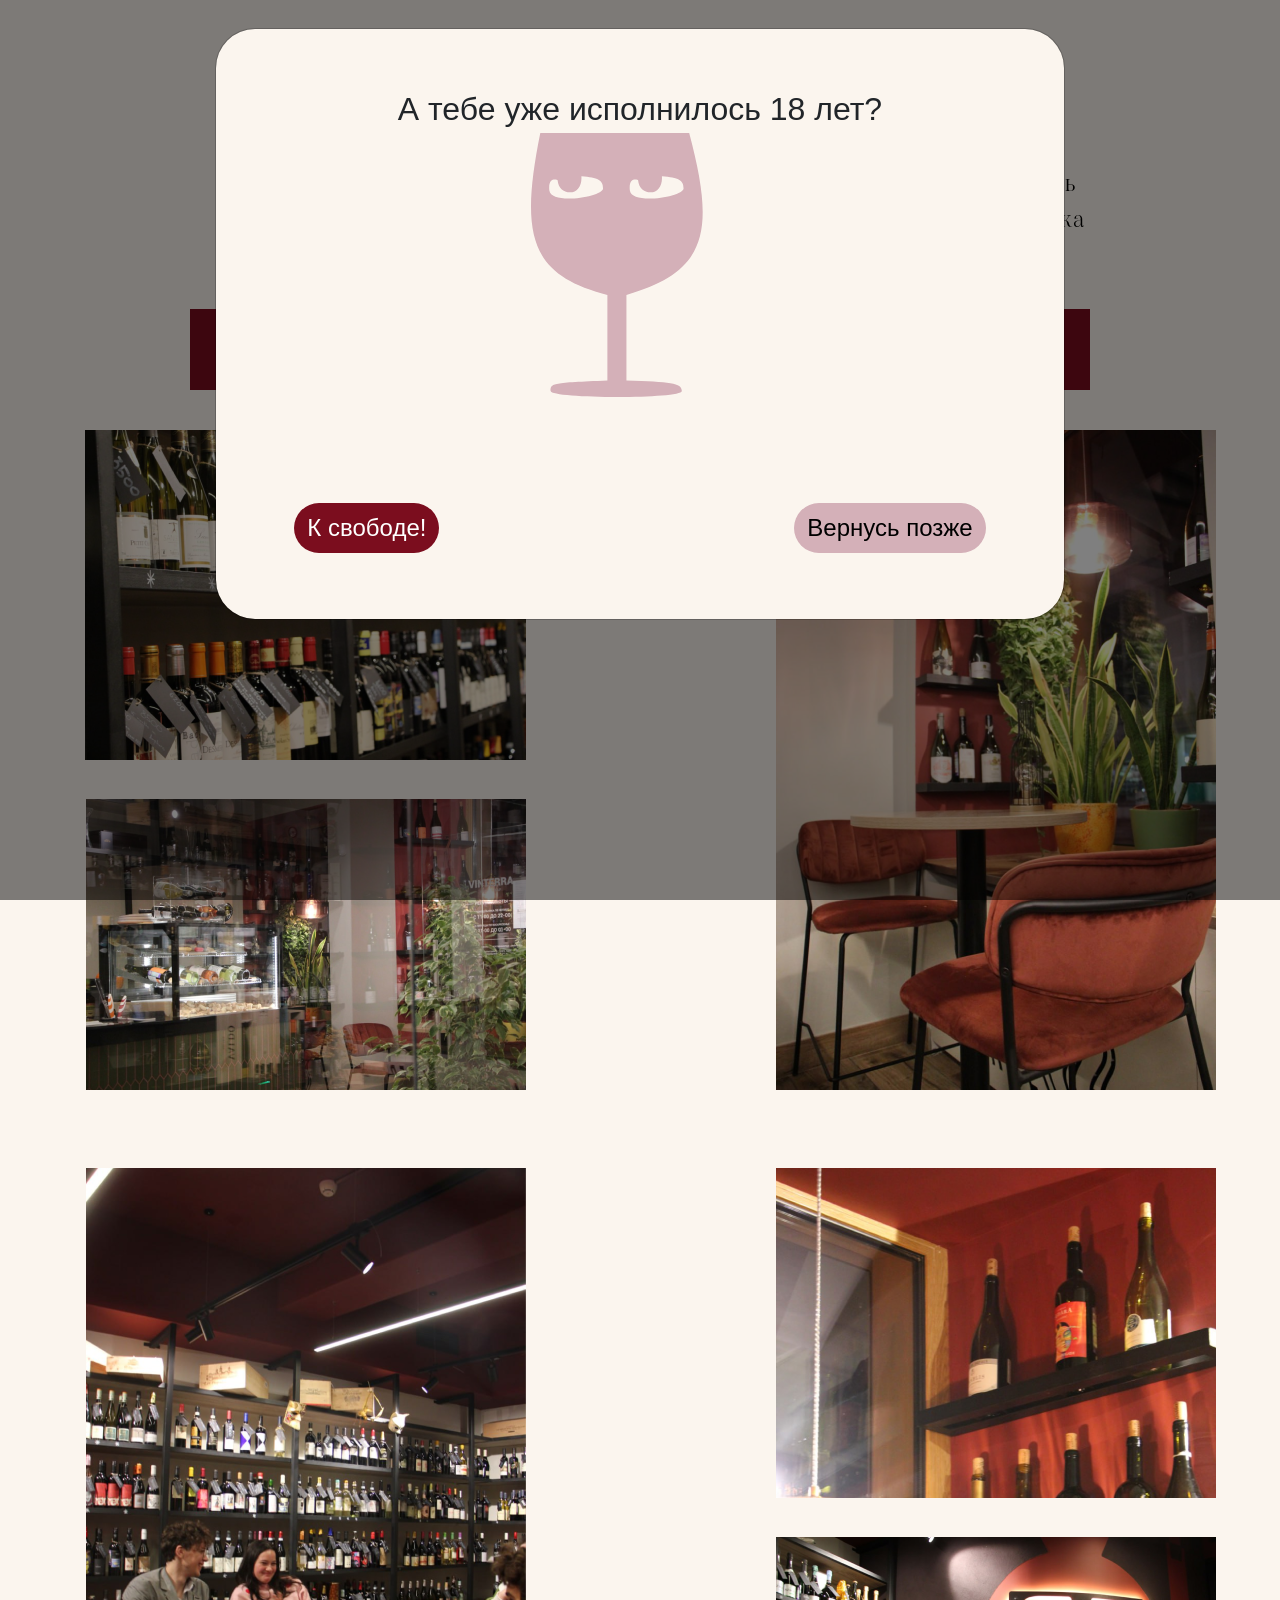
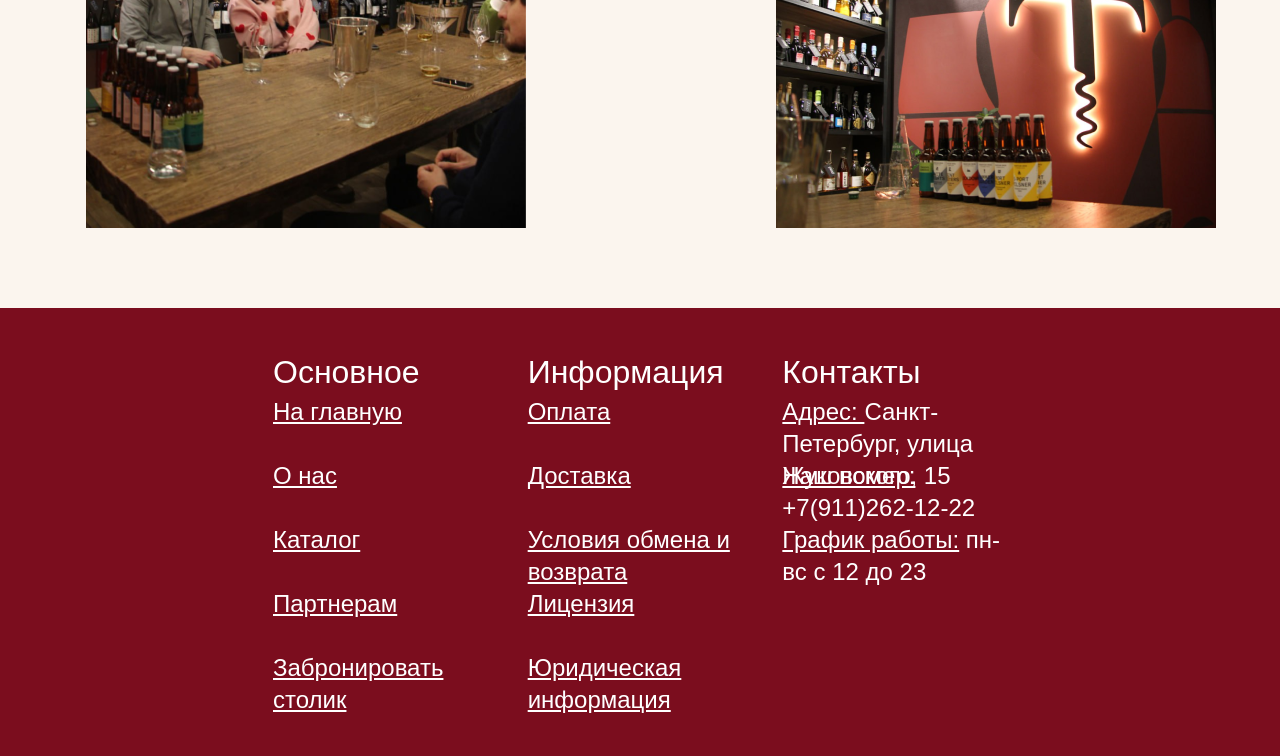
<file: index.html>
<!DOCTYPE HTML PUBLIC "-//W3C//DTD HTML 4.01//EN" "http://www.w3.org/TR/html4/strict.dtd">
<html>

<head>
    <meta http-equiv="Content-Type" content="text/html; charset=utf-8">
    <link rel="stylesheet" href="https://cdn.jsdelivr.net/npm/bootstrap@4.2.1/dist/css/bootstrap.min.css"
        integrity="sha384-GJzZqFGwb1QTTN6wy59ffF1BuGJpLSa9DkKMp0DgiMDm4iYMj70gZWKYbI706tWS" crossorigin="anonymous">
    <link href="style.css" rel="stylesheet">
    <link href="index.css" rel="stylesheet">
    <link href="https://github.com/agrorural/Intranet/blob/master/assets/fonts/Ubuntu-Bold.woff2" rel="stylesheet">
    <link rel="preconnect" href="https://fonts.googleapis.com">
    <link rel="preconnect" href="https://fonts.gstatic.com" crossorigin>
    <link href="https://fonts.googleapis.com/css2?family=Viaoda+Libre&family=Viga&display=swap" rel="stylesheet">

    <script src="https://code.jquery.com/jquery-3.5.1.min.js"></script>
    <script src="https://cdn.jsdelivr.net/npm/@popperjs/core@2.9.2/dist/umd/popper.min.js"></script>
    <script src="https://stackpath.bootstrapcdn.com/bootstrap/4.5.2/js/bootstrap.min.js"></script>
</head>

<body>
    <!-- Modal -->
    <div class="modal fade" id="myModal" role="dialog">
        <div class="modal-dialog custom-modal">
            <!-- Modal content-->
            <div class="modal-content">
                <div class="modal-body">
                    <h2 class="modal-title">
                        А тебе уже исполнилось 18 лет?
                    </h2>
                    <button type="button" class="btn btnAgree">К свободе!</button>
                    <svg width="172" height="264" viewBox="0 0 172 264" fill="none" xmlns="http://www.w3.org/2000/svg"
                        class="model-background">
                        <path fill-rule="evenodd" clip-rule="evenodd"
                            d="M9.28957 0H158.198C184.414 98.4997 176.926 138.297 95.4314 161.895V247.604C138.976 249.094 150.839 249.768 150.839 257.993C150.839 266.217 19.6785 265.784 19.6785 257.993C19.6785 250.201 21.2238 249.89 76.385 247.604V161.895C0.189878 142.229 -11.8863 104.512 9.28957 0ZM50.3983 43.2874C67.1526 44.5813 72.042 47.1832 72.042 55.4078C72.042 63.6324 20.0106 72.4246 18.3657 57.5722C16.7208 42.7198 26.5903 47.1832 26.5903 47.1832C27.3631 54.979 32.218 59.3037 39.1436 59.3037C46.0693 59.3037 51.1409 52.9259 50.3983 43.2874ZM152.556 55.4078C152.556 47.1832 147.667 44.5813 130.913 43.2874C131.655 52.9259 126.584 59.3037 119.658 59.3037C112.732 59.3037 107.877 54.979 107.105 47.1832C107.105 47.1832 97.2353 42.7198 98.8801 57.5722C100.525 72.4246 152.556 63.6324 152.556 55.4078Z"
                            fill="#D4B0B8" />
                    </svg>
                    <button type="button" class="btn btnCancel">Вернусь позже</button>
                </div>
            </div>
        </div>
    </div>

    <header>
        <nav class="navbar">
            <a href="#about" class="nav-link aboutLink">О нас</a>
            <a href="catalog.html" class="nav-link catalogLink">Каталог</a>
            <a href="index.html" class="freedom-link">Свобода<p class="logoSmallText">Винотека</p></a>
            <a href="#partners" class="nav-link partnersLink">Партнерам</a>
            <a href="reservation.html" class="nav-link reservationLink">Бронь столика</a>
        </nav>
    </header>

    <div class="containerDescription">
        <p class="description">
            Почувствуйте свободу вкуса и выбора в нашей винотеке!
        </p>
    </div>

    <div class="container">
        <img src="images/index/image.png" class="image" id="image">
        <img src="images/index/image1.png" class="image" id="image1">
        <img src="images/index/image2.png" class="image" id="image2">
        <img src="images/index/image3.png" class="image" id="image3">
        <img src="images/index/image4.png" class="image" id="image4">
        <img src="images/index/image5.png" class="image" id="image5">
    </div>

    <footer>
        <div class="containerFooter">
            <div class="row">
                <div class="col">
                    Основное
                    <div class="textFooter">
                        <a href="index.html" class="linkFooter">
                            На главную
                        </a>
                    </div>
                    <div class="textFooter">
                        <a href="#about" class="linkFooter">
                            О нас
                        </a>
                    </div>
                    <div class="textFooter">
                        <a href="catalog.html" class="linkFooter">
                            Каталог
                        </a>
                    </div>
                    <div class="textFooter">
                        <a href="#" class="linkFooter">
                            Партнерам
                        </a>
                    </div>
                    <div class="textFooter">
                        <a href="/reservation.html" class="linkFooter">
                            Забронировать столик
                        </a>
                    </div>
                </div>
                <div class="col">
                    Информация
                    <div class="textFooter">
                        <a href="#" class="linkFooter">
                            Оплата
                        </a>
                    </div>
                    <div class="textFooter">
                        <a href="#" class="linkFooter">
                            Доставка
                        </a>
                    </div>
                    <div class="textFooter">
                        <a href="#" class="linkFooter">
                            Условия обмена и возврата
                        </a>
                    </div>
                    <div class="textFooter">
                        <a href="#" class="linkFooter">
                            Лицензия
                        </a>
                    </div>
                    <div class="textFooter">
                        <a href="#" class="linkFooter">
                            Юридическая информация
                        </a>
                    </div>
                </div>
                <div class="col">
                    Контакты
                    <div class="textFooter">
                        <span class="underlineTextFooter">
                            Адрес:
                        </span>Санкт-Петербург, улица Жуковского, 15
                    </div>
                    <div class="textFooter">
                        <span class="underlineTextFooter">
                            Наш номер:
                        </span>+7(911)262-12-22

                    </div>
                    <div class="textFooter">
                        <span class="underlineTextFooter">График работы:</span> пн-вс с 12 до 23
                    </div>
                </div>
            </div>
        </div>
    </footer>
</body>

<script>
    localStorage.clear();

    $(document).ready(function () {
        $('#myModal').modal('show');
    });
    $('.btnAgree').on('click', function () {
        $('#myModal').modal('hide');
    });

    // Возврат на предыдущую страницу при нажатии "Вернусь позже"
    $('.btnCancel').on('click', function () {
        // window.history.back(); // Возврат на предыдущую страницу
    });
</script>

</html>
</file>
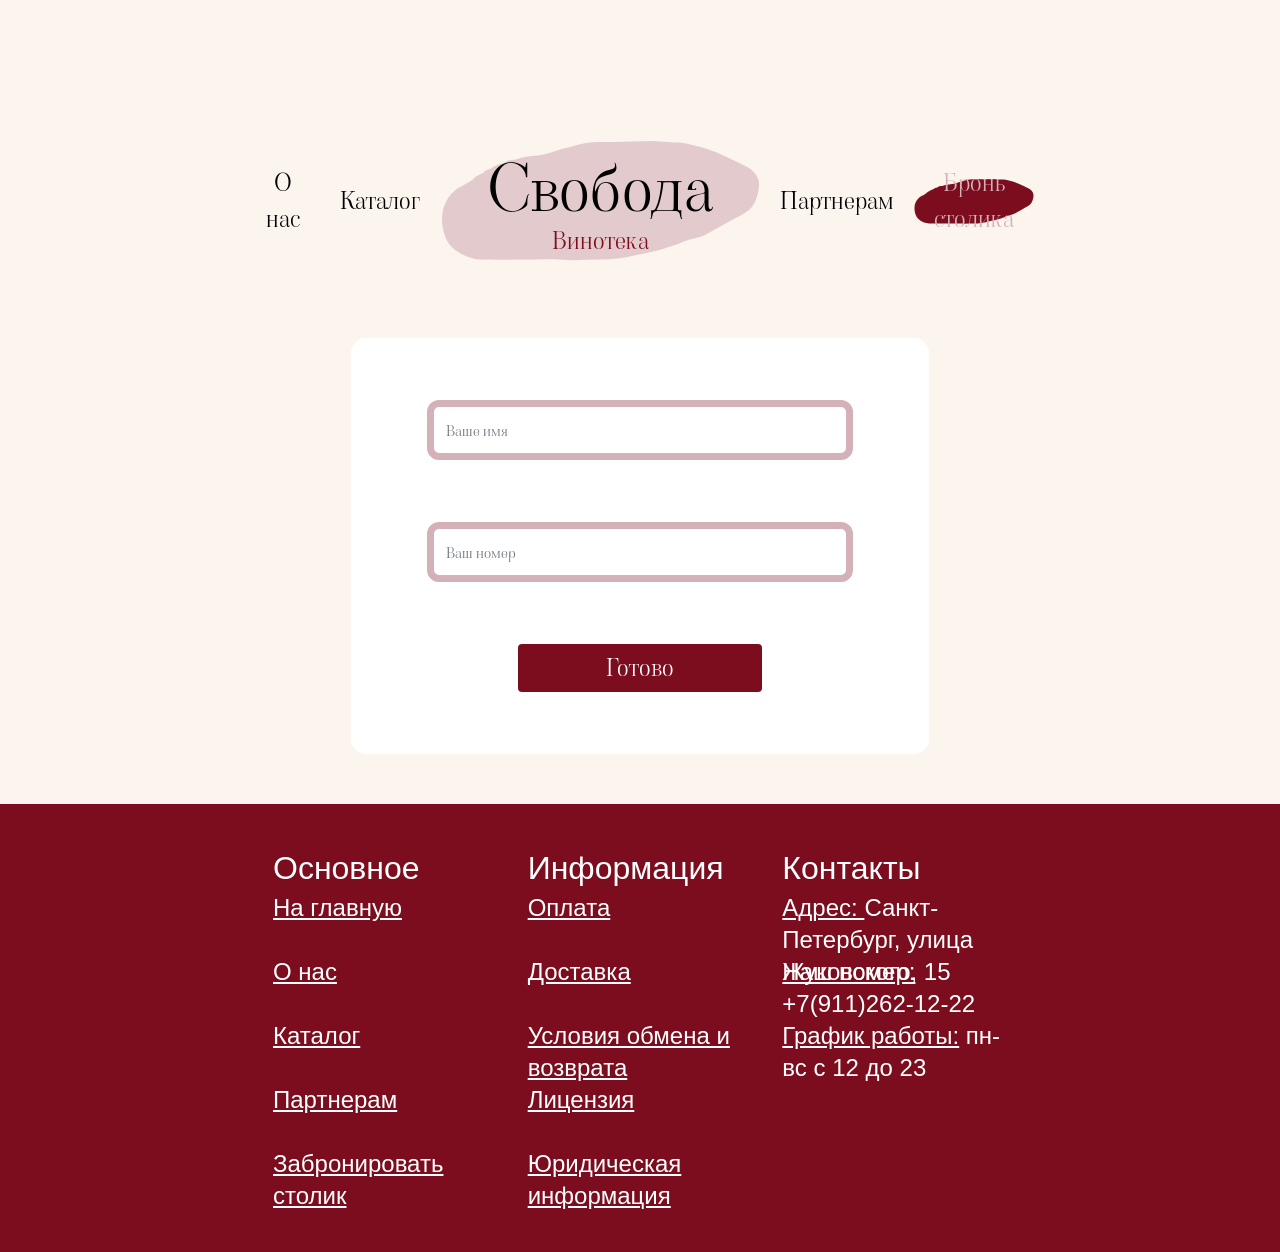
<file: reservation.html>
<!DOCTYPE HTML PUBLIC "-//W3C//DTD HTML 4.01//EN" "http://www.w3.org/TR/html4/strict.dtd">
<html>

<head>
    <meta http-equiv="Content-Type" content="text/html; charset=utf-8">
    <link rel="stylesheet" href="https://cdn.jsdelivr.net/npm/bootstrap@4.2.1/dist/css/bootstrap.min.css"
        integrity="sha384-GJzZqFGwb1QTTN6wy59ffF1BuGJpLSa9DkKMp0DgiMDm4iYMj70gZWKYbI706tWS" crossorigin="anonymous">
    <link href="style.css" rel="stylesheet">
    <link href="reservation.css" rel="stylesheet">
    <script src="https://code.jquery.com/jquery-3.5.1.min.js"></script>
    <script src="https://cdn.jsdelivr.net/npm/@popperjs/core@2.9.2/dist/umd/popper.min.js"></script>
    <script src="https://stackpath.bootstrapcdn.com/bootstrap/4.5.2/js/bootstrap.min.js"></script>

</head>

<body>
    <header>
        <nav class="navbar">
            <a href="#about" class="nav-link aboutLink">О нас</a>
            <a href="catalog.html" class="nav-link catalogLink">Каталог</a>
            <a href="index.html" class="freedom-link">Свобода<p class="logoSmallText">Винотека</p></a>
            <a href="#partners" class="nav-link partnersLink">Партнерам</a>
            <a href="reservation.html" class="nav-link reservationLink">Бронь столика</a>
        </nav>
    </header>

    <div class="container d-flex justify-content-center">
        <div class="col-md-10">
            <input type="text" id="name" class="form-control input-field" placeholder="Ваше имя">
            <input type="text" id="phone" class="form-control input-field" placeholder="Ваш номер">
            <button class="btn btn-primary submit-button d-block mx-auto" id="submit">Готово</button>
        </div>
    </div>

    <!-- Modal -->
    <div class="modal fade" id="myModal" role="dialog">
        <div class="modal-dialog custom-modal">
            <!-- Modal content-->
            <div class="modal-content">
                <div class="modal-body">
                    <h2 class="modal-title">
                        <p>Отлично!</p>
                        Наш администратор уже звонит вам для уточнения информации. До встречи в Свободе!
                    </h2>
                    <svg width="68" height="104" viewBox="0 0 68 104" fill="none"
                            xmlns="http://www.w3.org/2000/svg" class="backgroundImageLeft">
                            <path fill-rule="evenodd" clip-rule="evenodd"
                                d="M63.978 0H5.3171C-5.01049 38.8029 -2.06072 54.4805 30.0434 63.7767V97.5409C12.8896 98.128 8.21604 98.3935 8.21604 101.634C8.21604 104.874 59.8854 104.703 59.8854 101.634C59.8854 98.564 59.2767 98.4414 37.5465 97.5409V63.7767C67.5628 56.0297 72.32 41.1715 63.978 0ZM47.7836 17.0525C41.1835 17.5622 39.2573 18.5872 39.2573 21.8272C39.2573 25.0672 59.7546 28.5308 60.4026 22.6799C61.0505 16.8289 57.1626 18.5872 57.1626 18.5872C56.8581 21.6583 54.9456 23.362 52.2173 23.362C49.489 23.362 47.4911 20.8495 47.7836 17.0525ZM7.53954 21.8272C7.53954 18.5872 9.46568 17.5622 16.0658 17.0525C15.7733 20.8495 17.7712 23.362 20.4995 23.362C23.2278 23.362 25.1404 21.6583 25.4448 18.5872C25.4448 18.5872 29.3327 16.8289 28.6848 22.6799C28.0368 28.5308 7.53954 25.0672 7.53954 21.8272Z"
                                fill="#D4B0B8" />
                        </svg>
                        <svg width="68" height="104" viewBox="0 0 68 104" fill="none" xmlns="http://www.w3.org/2000/svg"
                            class="backgroundImageRight">
                            <path fill-rule="evenodd" clip-rule="evenodd"
                                d="M3.65953 0H62.3205C72.6481 38.8029 69.6983 54.4805 37.5942 63.7767V97.5409C54.748 98.128 59.4215 98.3935 59.4215 101.634C59.4215 104.874 7.75215 104.703 7.75215 101.634C7.75215 98.564 8.36091 98.4414 30.0911 97.5409V63.7767C0.0748003 56.0297 -4.68247 41.1715 3.65953 0ZM19.8539 17.0525C26.4541 17.5622 28.3802 18.5872 28.3802 21.8272C28.3802 25.0672 7.88299 28.5308 7.23502 22.6799C6.58704 16.8289 10.475 18.5872 10.475 18.5872C10.7794 21.6583 12.692 23.362 15.4203 23.362C18.1485 23.362 20.1465 20.8495 19.8539 17.0525ZM60.098 21.8272C60.098 18.5872 58.1719 17.5622 51.5717 17.0525C51.8643 20.8495 49.8663 23.362 47.1381 23.362C44.4098 23.362 42.4972 21.6583 42.1928 18.5872C42.1928 18.5872 38.3048 16.8289 38.9528 22.6799C39.6008 28.5308 60.098 25.0672 60.098 21.8272Z"
                                fill="#D4B0B8" />
                        </svg>
                </div>
            </div>
        </div>
    </div>

    <footer>
        <div class="containerFooter">
            <div class="row">
                <div class="col">
                    Основное
                    <div class="textFooter">
                        <a href="index.html" class="linkFooter">
                            На главную
                        </a>
                    </div>
                    <div class="textFooter">
                        <a href="#about" class="linkFooter">
                            О нас
                        </a>
                    </div>
                    <div class="textFooter">
                        <a href="catalog.html" class="linkFooter">
                            Каталог
                        </a>
                    </div>
                    <div class="textFooter">
                        <a href="#" class="linkFooter">
                            Партнерам
                        </a>
                    </div>
                    <div class="textFooter">
                        <a href="/reservation.html" class="linkFooter">
                            Забронировать столик
                        </a>
                    </div>
                </div>
                <div class="col">
                    Информация
                    <div class="textFooter">
                        <a href="#" class="linkFooter">
                            Оплата
                        </a>
                    </div>
                    <div class="textFooter">
                        <a href="#" class="linkFooter">
                            Доставка
                        </a>
                    </div>
                    <div class="textFooter">
                        <a href="#" class="linkFooter">
                            Условия обмена и возврата
                        </a>
                    </div>
                    <div class="textFooter">
                        <a href="#" class="linkFooter">
                            Лицензия
                        </a>
                    </div>
                    <div class="textFooter">
                        <a href="#" class="linkFooter">
                            Юридическая информация
                        </a>
                    </div>
                </div>
                <div class="col">
                    Контакты
                    <div class="textFooter">
                        <span class="underlineTextFooter">
                            Адрес:
                        </span>Санкт-Петербург, улица Жуковского, 15
                    </div>
                    <div class="textFooter">
                        <span class="underlineTextFooter">
                            Наш номер:
                        </span>+7(911)262-12-22

                    </div>
                    <div class="textFooter">
                        <span class="underlineTextFooter">График работы:</span> пн-вс с 12 до 23
                    </div>
                </div>
            </div>
        </div>
    </footer>
</body>
<script>
    // Находим кнопку отправки по id="submit"
    const btn = document.getElementById("submit");

    // Обработчик клика по кнопке (async, чтобы использовать await для запроса)
    btn.onclick = async function () {
        // Берём значения полей и убираем пробелы по краям
        const name = document.getElementById("name").value.trim();
        const phone = document.getElementById("phone").value.trim();
        

        // Проверка: имя не должно быть пустым
        if (!name) {
            alert("Пожалуйста, введите имя");
            return; // прерываем отправку
        }

        // Блокируем кнопку, чтобы пользователь не нажал дважды
        btn.disabled = true;

        try {
            // Отправляем POST-запрос на сервер с данными в формате JSON
            const r = await fetch("/api/send", {
                method: "POST",
                headers: { "Content-Type": "application/json" },
                body: JSON.stringify({ "Имя": name, "Номер": phone })
            });

            if (r.ok) {
                // Сервер ответил успешно: показываем модальное окно (Bootstrap + jQuery)
                $('#myModal').modal('show');
                // Очищаем поля формы
                document.getElementById("name").value = "";
                document.getElementById("phone").value = "";
            } else {
                // Сервер ответил ошибкой (например, 400 или 500)
                alert("Не получилось отправить, попробуйте ещё раз");
            }
        } catch (e) {
            // Сам запрос не дошёл: нет интернета, сервер недоступен и т.п.
            alert("Не получилось отправить, проверьте интернет");
        }

        // Разблокируем кнопку после завершения (при успехе и при ошибке)
        btn.disabled = false;
    }
</script>
</html>
</file>
<file: style.css>
@font-face {
    font-family: "Viga-Regular";
    src: url("fonts/Viga-Regular.otf") format("truetype");
    font-style: normal;
    font-weight: normal;
}

  
@font-face {
    font-family: "ViaodaLibre-Regular";
    src: url("fonts/ViaodaLibre-Regular.ttf") format("truetype");
    font-style: normal;
    font-weight: normal;
}

body {
    font-family: "ViaodaLibre-Regular";
    background-color: #FBF5EE;
    overflow-x: hidden;
}

.logoSmallText {
    color:#7B0D1E;
    font-size: 24px;
    line-height: 0px;
}

.navbar {
    text-decoration: none;
    display: grid;
    grid-template-columns: repeat(5, 1fr);
    text-align: center;
}

.nav-link {
    background-size: cover;
    text-decoration: none;
    color: black;
    font-size: 24px;
    padding: 10px 20px;
}

.nav-link:hover {
    color: black;
    text-decoration: none;
    background-image: url('data:image/svg+xml;utf8,<svg xmlns="http://www.w3.org/2000/svg" width="320" height="121" viewBox="0 0 320 121" fill="none"><path d="M3.93246 61.4613C7.18215 55.435 11.4259 50.6044 16.6769 47.2061C19.2872 45.6502 30.1652 40.2501 32.1768 37.7187C35.0594 34.0913 40.2127 33.7557 43.2373 30.3503C44.9891 28.3779 48.037 28.941 50.1261 27.2681C52.8187 25.112 57.6926 22.8492 60.9187 22.5485C64.2359 22.2393 66.3884 19.081 70.0273 19.081C74.3745 19.081 79.3006 16.9515 83.6137 16.047C89.4091 14.8315 95.412 14.7723 101.257 13.6871C106.808 12.6566 111.633 10.9065 116.986 9.16015C122.937 7.21892 129.151 6.50655 135.165 4.34421C146.835 0.148703 161.289 0.876724 173.36 0.876724C186.142 0.876724 198.851 -0.108399 211.632 0.00985379C218.228 0.0708837 225.042 0.544994 231.61 1.31016C236.173 1.84184 240.872 1.23094 245.387 2.22519C256.553 4.68402 267.903 7.37556 278.607 12.146C287.746 16.2192 296.636 20.6177 305.703 24.9565C310.847 27.4179 315.946 30.997 318.715 37.3334C321.702 44.1658 318.881 54.3939 316.343 60.6908C312.169 71.0449 301.471 74.726 293.686 79.2322C284.669 84.4518 275.439 89.1388 266.437 94.3061C259.509 98.2825 251.491 98.1374 244.392 101.386C238.049 104.288 231.118 106.109 224.568 108.369C215.53 111.487 206.446 112.625 197.242 114.822C185.601 117.6 172.889 119.638 161.037 119.638C147.634 119.638 134.458 120.872 121.005 119.831C108.021 118.825 94.8213 119.638 81.8149 119.638C67.6887 119.638 53.5344 119.961 39.4101 119.638C29.6655 119.415 17.5949 114.599 9.788 106.924C-0.22221 97.0828 -3.22586 74.7359 3.93246 61.4613Z" fill="%23D4B0B8" fill-opacity="0.6"/></svg>');
    background-repeat: no-repeat;
    background-size: contain;
    background-position: center;
}

.nav-link.active {
    text-decoration: none;
    background-image: url('data:image/svg+xml;utf8,<svg xmlns="http://www.w3.org/2000/svg" width="320" height="121" viewBox="0 0 320 121" fill="none"><path d="M3.93246 61.4613C7.18215 55.435 11.4259 50.6044 16.6769 47.2061C19.2872 45.6502 30.1652 40.2501 32.1768 37.7187C35.0594 34.0913 40.2127 33.7557 43.2373 30.3503C44.9891 28.3779 48.037 28.941 50.1261 27.2681C52.8187 25.112 57.6926 22.8492 60.9187 22.5485C64.2359 22.2393 66.3884 19.081 70.0273 19.081C74.3745 19.081 79.3006 16.9515 83.6137 16.047C89.4091 14.8315 95.412 14.7723 101.257 13.6871C106.808 12.6566 111.633 10.9065 116.986 9.16015C122.937 7.21892 129.151 6.50655 135.165 4.34421C146.835 0.148703 161.289 0.876724 173.36 0.876724C186.142 0.876724 198.851 -0.108399 211.632 0.00985379C218.228 0.0708837 225.042 0.544994 231.61 1.31016C236.173 1.84184 240.872 1.23094 245.387 2.22519C256.553 4.68402 267.903 7.37556 278.607 12.146C287.746 16.2192 296.636 20.6177 305.703 24.9565C310.847 27.4179 315.946 30.997 318.715 37.3334C321.702 44.1658 318.881 54.3939 316.343 60.6908C312.169 71.0449 301.471 74.726 293.686 79.2322C284.669 84.4518 275.439 89.1388 266.437 94.3061C259.509 98.2825 251.491 98.1374 244.392 101.386C238.049 104.288 231.118 106.109 224.568 108.369C215.53 111.487 206.446 112.625 197.242 114.822C185.601 117.6 172.889 119.638 161.037 119.638C147.634 119.638 134.458 120.872 121.005 119.831C108.021 118.825 94.8213 119.638 81.8149 119.638C67.6887 119.638 53.5344 119.961 39.4101 119.638C29.6655 119.415 17.5949 114.599 9.788 106.924C-0.22221 97.0828 -3.22586 74.7359 3.93246 61.4613Z" fill="%237B0D1E" fill-opacity="0.6"/></svg>');
    background-repeat: no-repeat;
    background-size: contain;
    background-position: center;
    color: white;
}

.freedom-link {
    width: 320px;
    height: 120px;
    background-image: url('data:image/svg+xml;utf8,<svg xmlns="http://www.w3.org/2000/svg" width="320" height="121" viewBox="0 0 320 121" fill="none"><path d="M3.93246 61.4613C7.18215 55.435 11.4259 50.6044 16.6769 47.2061C19.2872 45.6502 30.1652 40.2501 32.1768 37.7187C35.0594 34.0913 40.2127 33.7557 43.2373 30.3503C44.9891 28.3779 48.037 28.941 50.1261 27.2681C52.8187 25.112 57.6926 22.8492 60.9187 22.5485C64.2359 22.2393 66.3884 19.081 70.0273 19.081C74.3745 19.081 79.3006 16.9515 83.6137 16.047C89.4091 14.8315 95.412 14.7723 101.257 13.6871C106.808 12.6566 111.633 10.9065 116.986 9.16015C122.937 7.21892 129.151 6.50655 135.165 4.34421C146.835 0.148703 161.289 0.876724 173.36 0.876724C186.142 0.876724 198.851 -0.108399 211.632 0.00985379C218.228 0.0708837 225.042 0.544994 231.61 1.31016C236.173 1.84184 240.872 1.23094 245.387 2.22519C256.553 4.68402 267.903 7.37556 278.607 12.146C287.746 16.2192 296.636 20.6177 305.703 24.9565C310.847 27.4179 315.946 30.997 318.715 37.3334C321.702 44.1658 318.881 54.3939 316.343 60.6908C312.169 71.0449 301.471 74.726 293.686 79.2322C284.669 84.4518 275.439 89.1388 266.437 94.3061C259.509 98.2825 251.491 98.1374 244.392 101.386C238.049 104.288 231.118 106.109 224.568 108.369C215.53 111.487 206.446 112.625 197.242 114.822C185.601 117.6 172.889 119.638 161.037 119.638C147.634 119.638 134.458 120.872 121.005 119.831C108.021 118.825 94.8213 119.638 81.8149 119.638C67.6887 119.638 53.5344 119.961 39.4101 119.638C29.6655 119.415 17.5949 114.599 9.788 106.924C-0.22221 97.0828 -3.22586 74.7359 3.93246 61.4613Z" fill="%23D4B0B8" fill-opacity="0.6"/></svg>');
    background-repeat: no-repeat;
    background-size: contain;
    background-position: center;
    display: grid;
    grid-template-columns: repeat(1, 2fr);
    font-size: 64px;
    color: black;
    text-decoration: none;
}

.freedom-link:hover {
    text-decoration: none;
    color: black;
}

header {
    padding-top: 133px;
    padding-left: 300px;
    padding-right: 300px;
}

footer {
    display: grid;
    align-items: start;
    align-self: center;
    font-family: Arial, Helvetica, sans-serif;
    background-color: #7B0D1E;
    position: relative;
    min-height: 30vh;
    color: white;
    font-size: x-large;
    width: 100%;
}

.containerFooter {
    padding-top: 40px;
    padding-bottom: 40px;
    padding-left: 273px;
    padding-right: 273px;
    font-size: 32px;
}

.linkFooter {
    height: 32px;
    text-decoration: underline;
    font-size: 24px;
    color: white;
}

.linkFooter:hover {
    color: white;
}

.textFooter:hover {
    color: white;
}

.underlineTextFooter {
    text-decoration: underline;
}

.textFooter {
    line-height: 32px;
    height: 64px;
    margin: 0;
    font-size: 24px;
    color: white;
}
</file>
<file: index.css>
/* Скрыть модальное окно по умолчанию */
#myModal {
    display: none;
    font-family: Arial, Helvetica, sans-serif;
}

.modal-content {
    margin-left: 0;
    background-color: #FBF5EE;
    border-radius: 40px;
    position: relative;
}

.model-background {
    margin-top: 0;
    margin-bottom: 60px;
    position: relative;
}

.modal-title {
    margin-bottom: 0;
}

.modal-body {
    margin-top: 40px;
    text-align: center; /* Центрируем содержимое */
}

.custom-modal {
    max-width: 850px; 
    max-height: 464px;
    width: 100%;
}

.btn {
    margin-top: 200px;
    margin-bottom: 50px;
}

.btnAgree {
    color: white;
    background-color: #7B0D1E;
    text-align: center;
    font-size: 24px;
    font-family: Arial, Helvetica, sans-serif;
    border-radius: 40px;
    margin-right: 87px;
}

.btnAgree:hover {
    color: white;
}

.btnCancel {
    background-color: #D4B0B8;
    text-align: center;
    font-size: 24px;
    font-family: Arial, Helvetica, sans-serif;
    border-radius: 40px;
    margin-left: 87px;
}

.containerDescription {
    display: grid;
    place-items: center;
}

.description {
    line-height: 81px;
    height: 81px;
    width: 900px;
    background-color: #7B0D1E;
    color: white;
    margin-top: 40px;
    margin-bottom: 40px;
    text-align: center;
    font-size: 36px;
}

.container {
    justify-items: center;
    grid-template-columns: repeat(2, 1fr);
    /* Две колонки */
    grid-template-rows: repeat(3, 1fr);
    /* Три строки */
    display: grid;
    column-gap: 250px;
    padding-bottom: 80px;
}


.image {
    height: auto;
}

#image {
    grid-column: 1;
    grid-row: 1;
}

#image1 {
    grid-column: 1;
    grid-row: 2;
}

#image2 {
    grid-column: 2;
    grid-row: 1 / 3;
}

#image3 {
    grid-column: 1;
    grid-row: 3 / 5;
}

#image4 {
    grid-column: 2;
    grid-row: 3;
}

#image5 {
    grid-column: 2;
    grid-row: 4;
}
</file>
<file: reservation.css>
body {
    font-family: "ViaodaLibre-Regular";
    background-color: #FBF5EE;
    display: flex;
    justify-content: center;
    align-items: center;
    flex-direction: column;
    min-height: 100vh;
    margin: 0;
}

.reservationLink {
    background-image: url('data:image/svg+xml;utf8,<svg xmlns="http://www.w3.org/2000/svg" width="320" height="121" viewBox="0 0 320 121" fill="none"><path d="M3.93246 61.4613C7.18215 55.435 11.4259 50.6044 16.6769 47.2061C19.2872 45.6502 30.1652 40.2501 32.1768 37.7187C35.0594 34.0913 40.2127 33.7557 43.2373 30.3503C44.9891 28.3779 48.037 28.941 50.1261 27.2681C52.8187 25.112 57.6926 22.8492 60.9187 22.5485C64.2359 22.2393 66.3884 19.081 70.0273 19.081C74.3745 19.081 79.3006 16.9515 83.6137 16.047C89.4091 14.8315 95.412 14.7723 101.257 13.6871C106.808 12.6566 111.633 10.9065 116.986 9.16015C122.937 7.21892 129.151 6.50655 135.165 4.34421C146.835 0.148703 161.289 0.876724 173.36 0.876724C186.142 0.876724 198.851 -0.108399 211.632 0.00985379C218.228 0.0708837 225.042 0.544994 231.61 1.31016C236.173 1.84184 240.872 1.23094 245.387 2.22519C256.553 4.68402 267.903 7.37556 278.607 12.146C287.746 16.2192 296.636 20.6177 305.703 24.9565C310.847 27.4179 315.946 30.997 318.715 37.3334C321.702 44.1658 318.881 54.3939 316.343 60.6908C312.169 71.0449 301.471 74.726 293.686 79.2322C284.669 84.4518 275.439 89.1388 266.437 94.3061C259.509 98.2825 251.491 98.1374 244.392 101.386C238.049 104.288 231.118 106.109 224.568 108.369C215.53 111.487 206.446 112.625 197.242 114.822C185.601 117.6 172.889 119.638 161.037 119.638C147.634 119.638 134.458 120.872 121.005 119.831C108.021 118.825 94.8213 119.638 81.8149 119.638C67.6887 119.638 53.5344 119.961 39.4101 119.638C29.6655 119.415 17.5949 114.599 9.788 106.924C-0.22221 97.0828 -3.22586 74.7359 3.93246 61.4613Z" fill="%237B0D1E" fill-opacity="1"/></svg>');
    background-repeat: no-repeat;
    background-size: contain;
    background-position: center;
    color: #D4B0B8;
}

/*  */
.container {
    background-color: white;
    border-radius: 15px;
    margin-top: 69px;
    margin-bottom: 50px;
    width: 578px;
}

.input-field {
    font-size: 15px;
    height: 60px;
    border: 7px solid #D4B0B8;
    border-radius: 12px;
    margin: 62px 62px 0px 0px;
    /* border-color: #D4B0B8;  */
}
.input-field:focus {
    border: 7px solid #7B0D1E;
    box-shadow: none;
    
}
.submit-button {
    border: none;
    width: 244px;
    margin: 62px 0px 62px 0px;
    font-size: 24px;
    background-color: #7B0D1E;
}

.submit-button:hover {
    background-color: #7B0D1E;
    transform: scale(1.1); /* Увеличение при наведении */
}
.submit-button:active {
    background-color: #7B0D1E;
    outline: none;
}

.submit-button:focus {
    outline: none; /* Убираем встроенное выделение */
}


/* Скрыть модальное окно по умолчанию */
#myModal {
    display: none;
}

.modal-content {
    color: #FBF5EE;
    font-family: ViaodaLibre-Regular;
    margin-left: 0;
    background-color: #7B0D1E;
    border-radius: 40px;
    position: absolute;
}

.model-background {
    margin-top: 30px;
    margin-top: 0;
}

.modal-title {
    overflow: hidden;
    margin-bottom: 0;
}

.modal-body {
    margin-top: 40px;
    text-align: center; /* Центрируем содержимое */
}

.custom-modal {
    max-width: 924px; 
    max-height: 316px;
    width: 100%;
}

.backgroundImageLeft {
    position: relative;
    overflow: hidden;
    margin-right: 400px;
}

.backgroundImageRight {
    position: relative;
    overflow: hidden;
}
</file>
